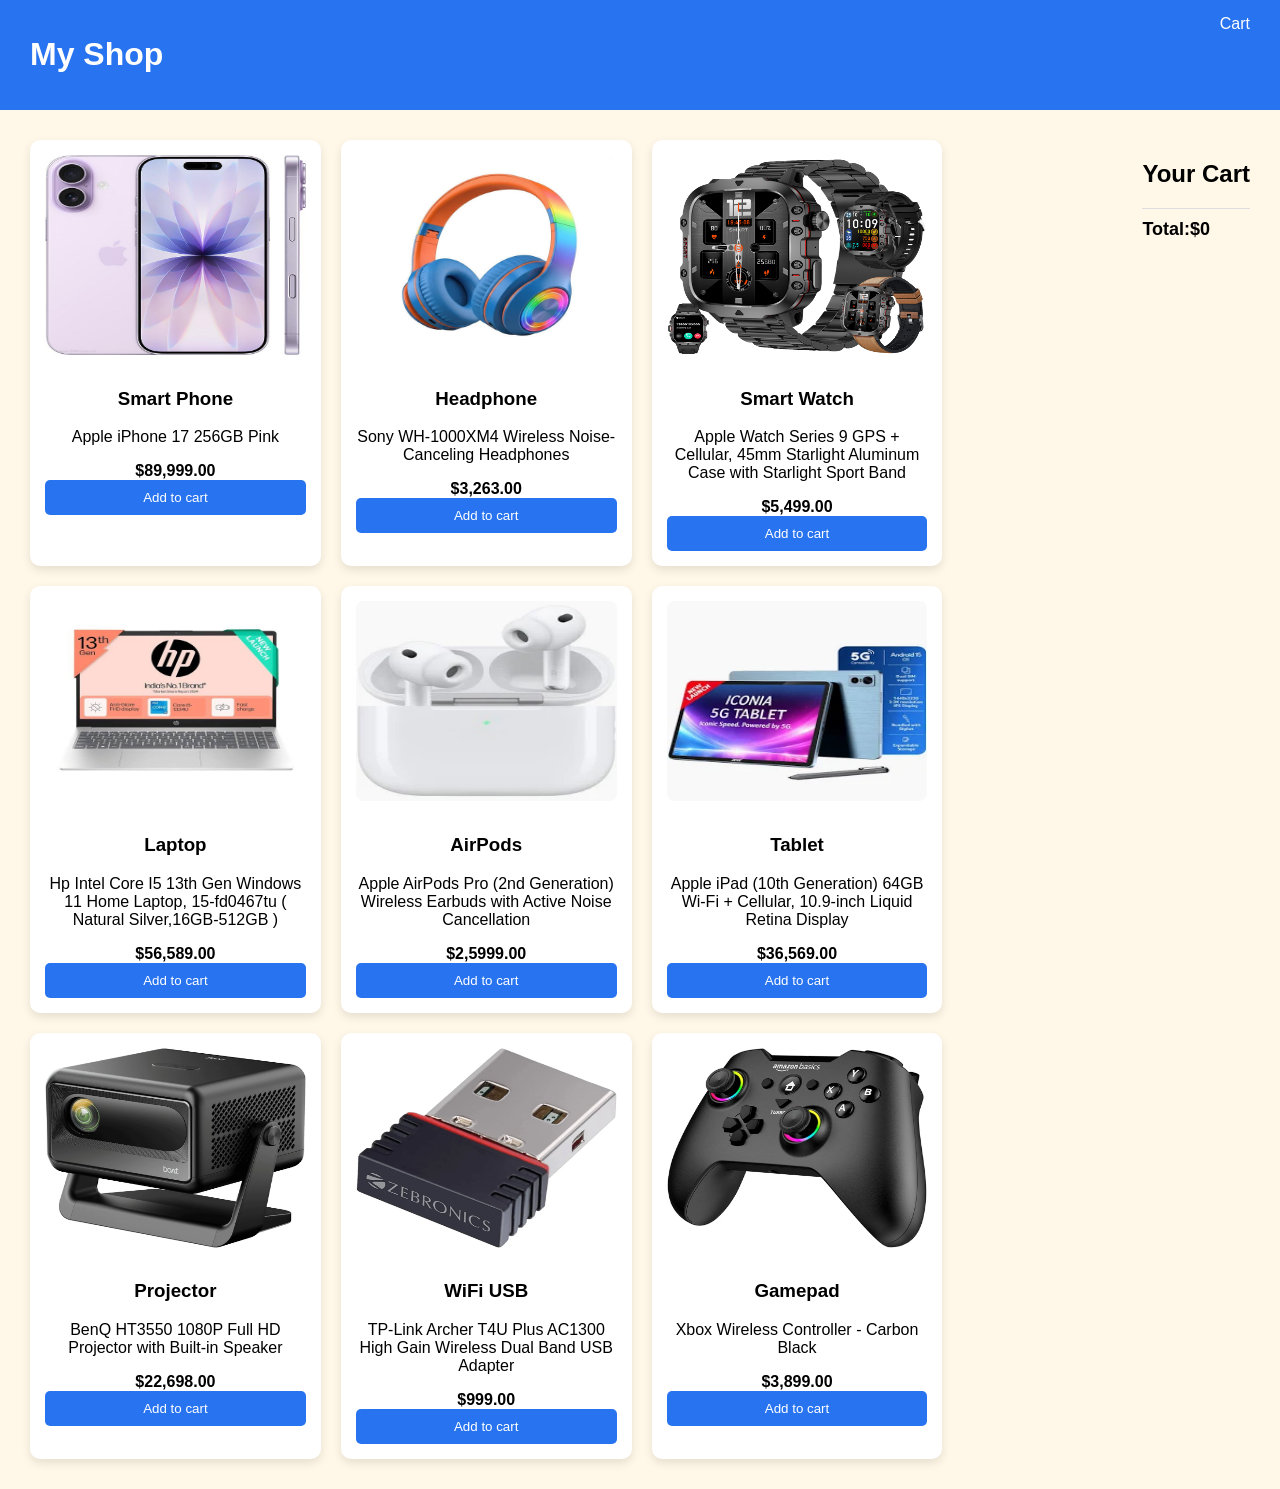
<file: My Shop.html>
<!DOCTYPE html>
<html lang="en">
<head>
    <meta charset="UTF-8">
    <meta name="viewport" content="width=device-width, initial-scale=1.0">
    <title>My Shop</title>
    <link rel="stylesheet" href="My Shop.css">
</head>
<body>
    <header>
        <h1>My Shop</h1>
        <span>Cart</span>
    </header>

    <div class="container"> 


        <div class="products">

            <div class="product-card">
                <img src="phone.jpg" alt="phone">
                <h3>Smart Phone</h3>
                <p>Apple iPhone 17 256GB Pink</p>
                <p class="price">$89,999.00</p>
                <button onclick="addtocart('smart phone',89999)">Add to cart</button>
                </div>


                 <div class="product-card">
                <img src="headphone.jpeg" alt="Headphone">
                <h3>Headphone</h3>
                <p>Sony WH-1000XM4 Wireless Noise-Canceling Headphones</p>
                <p class="price">$3,263.00</p>
                <button onclick="addtocart('Headphone',3263)">Add to cart</button>
                </div>

                 <div class="product-card">
                <img src="smart watch.jpg" alt="Smart Watch">
                <h3>Smart Watch</h3>
                <p>Apple Watch Series 9 GPS + Cellular, 45mm Starlight Aluminum Case with Starlight Sport Band</p>
                <p class="price">$5,499.00</p>
                <button onclick="addtocart('smart watch',5499)">Add to cart</button>
                </div>

                 <div class="product-card">
                <img src="Laptop.jpeg" alt="Laptop">
                <h3>Laptop</h3>
                <p>Hp Intel Core I5 13th Gen Windows 11 Home Laptop, 15-fd0467tu ( Natural Silver,16GB-512GB )</p>
                <p class="price">$56,589.00</p>
                <button onclick="addtocart('Laptop',56589.00)">Add to cart</button>
                </div>

                <div class="product-card">
                <img src="airpods.webp" alt="AirPods">
                <h3>AirPods</h3>
                <p>Apple AirPods Pro (2nd Generation) Wireless Earbuds with Active Noise Cancellation</p>
                <p class="price">$2,5999.00</p>
                <button onclick="addtocart('AirPods',25999)">Add to cart</button>
                </div>

                <div class="product-card">
                <img src="tablet.webp" alt="Tablet">
                <h3>Tablet</h3>
                <p>Apple iPad (10th Generation) 64GB Wi-Fi + Cellular, 10.9-inch Liquid Retina Display</p>
                <p class="price">$36,569.00</p>
                <button onclick="addtocart('Tablet',36569)">Add to cart</button>
                </div>

                <div class="product-card">
                <img src="projector.webp" alt="Projector">
                <h3>Projector</h3>
                <p>BenQ HT3550 1080P Full HD Projector with Built-in Speaker</p>
                <p class="price">$22,698.00</p>
                <button onclick="addtocart('Projector',22698)">Add to cart</button>
                </div>

                <div class="product-card">
                <img src="wifi usb.webp" alt="WiFi USB">
                <h3>WiFi USB</h3>
                <p>TP-Link Archer T4U Plus AC1300 High Gain Wireless Dual Band USB Adapter</p>
                <p class="price">$999.00</p>
                <button onclick="addtocart('WiFi USB',999)">Add to cart</button>
                </div>

                <div class="product-card">
                <img src="gamepad.webp" alt="Gamepad">
                <h3>Gamepad</h3>
                <p>Xbox Wireless Controller - Carbon Black</p>
                <p class="price">$3,899.00</p>
                <button onclick="addtocart('Gamepad',3899)">Add to cart</button>
                </div>


                </div>
                

                <div class="card">         
                    <h2>Your Cart</h2>
                    <ul id="cartitems"></ul>
                    <div class="total-box">
                        Total:$<span id="total">0</span>
                    </div>
                </div>
        </div>
        <script src="script.js"></script>

</body>
</html>
</file>
<file: My Shop.css>
body{
    margin: 0;
    font-family: Arial, Helvetica, sans-serif;
    background: rgb(255, 247, 231);
}
header{
    background: #2874f0;
    color: white;
    padding: 15px 30px;
    display: flex;
    justify-content: space-between;
}
.container{
    display: flex;
    gap: 200px;
    padding: 30px;
}
/*PRODUCTS*/
.products{
    display: grid;
    grid-template-columns: 1fr 1fr 1fr;
    gap: 20px;
    flex: 2;
}
.product-card{
    background: white;
    max-width: 280px;
    border-radius: 10px;
    box-shadow: 0 4px 10px rgba(0,0,0,0.1);
    padding: 15px;
    text-align: center;

}
.product-card img{
    width: 100%;
    height: 200px;
    object-fit: fill;
    border-radius: 8px;
    margin-bottom: 10px;

}
.price{
    font-weight: bold;
    margin: auto;
}
.product-card button{
    background: #2874f0;
    color: white;
    border: none;
    padding: 10px;
    width: 100%;
    border-radius: 5px;
    cursor: pointer;



}
.product-card button:hover{
    background: #2874f0;
}



.cart {
    background: white;
    flex: 1;
    padding: 20px;
    border-radius: 10px;
    box-shadow: 0 4px 10px rgba(0,0,0,0,1);
}
#cartitems{
    list-style: none;
    padding: 0;

}
.cart-item{
    display: flex;
    justify-content: space-between;
    margin-bottom: 10px;



}
.qty-btn{
    padding: 3px 8px;
    margin: 0 3px;

}
.remove-btn{
    background: red;
    color: white;
    border: none;
    padding: 3px 8px;
    border-radius: 4px;
    cursor: pointer;


}
.total-box{
    margin-bottom: 15px;
    font-size: 18px;
    font-weight: bold;
    border-top: 1px solid #ddd;
    padding-top: 10px;

}
</file>
